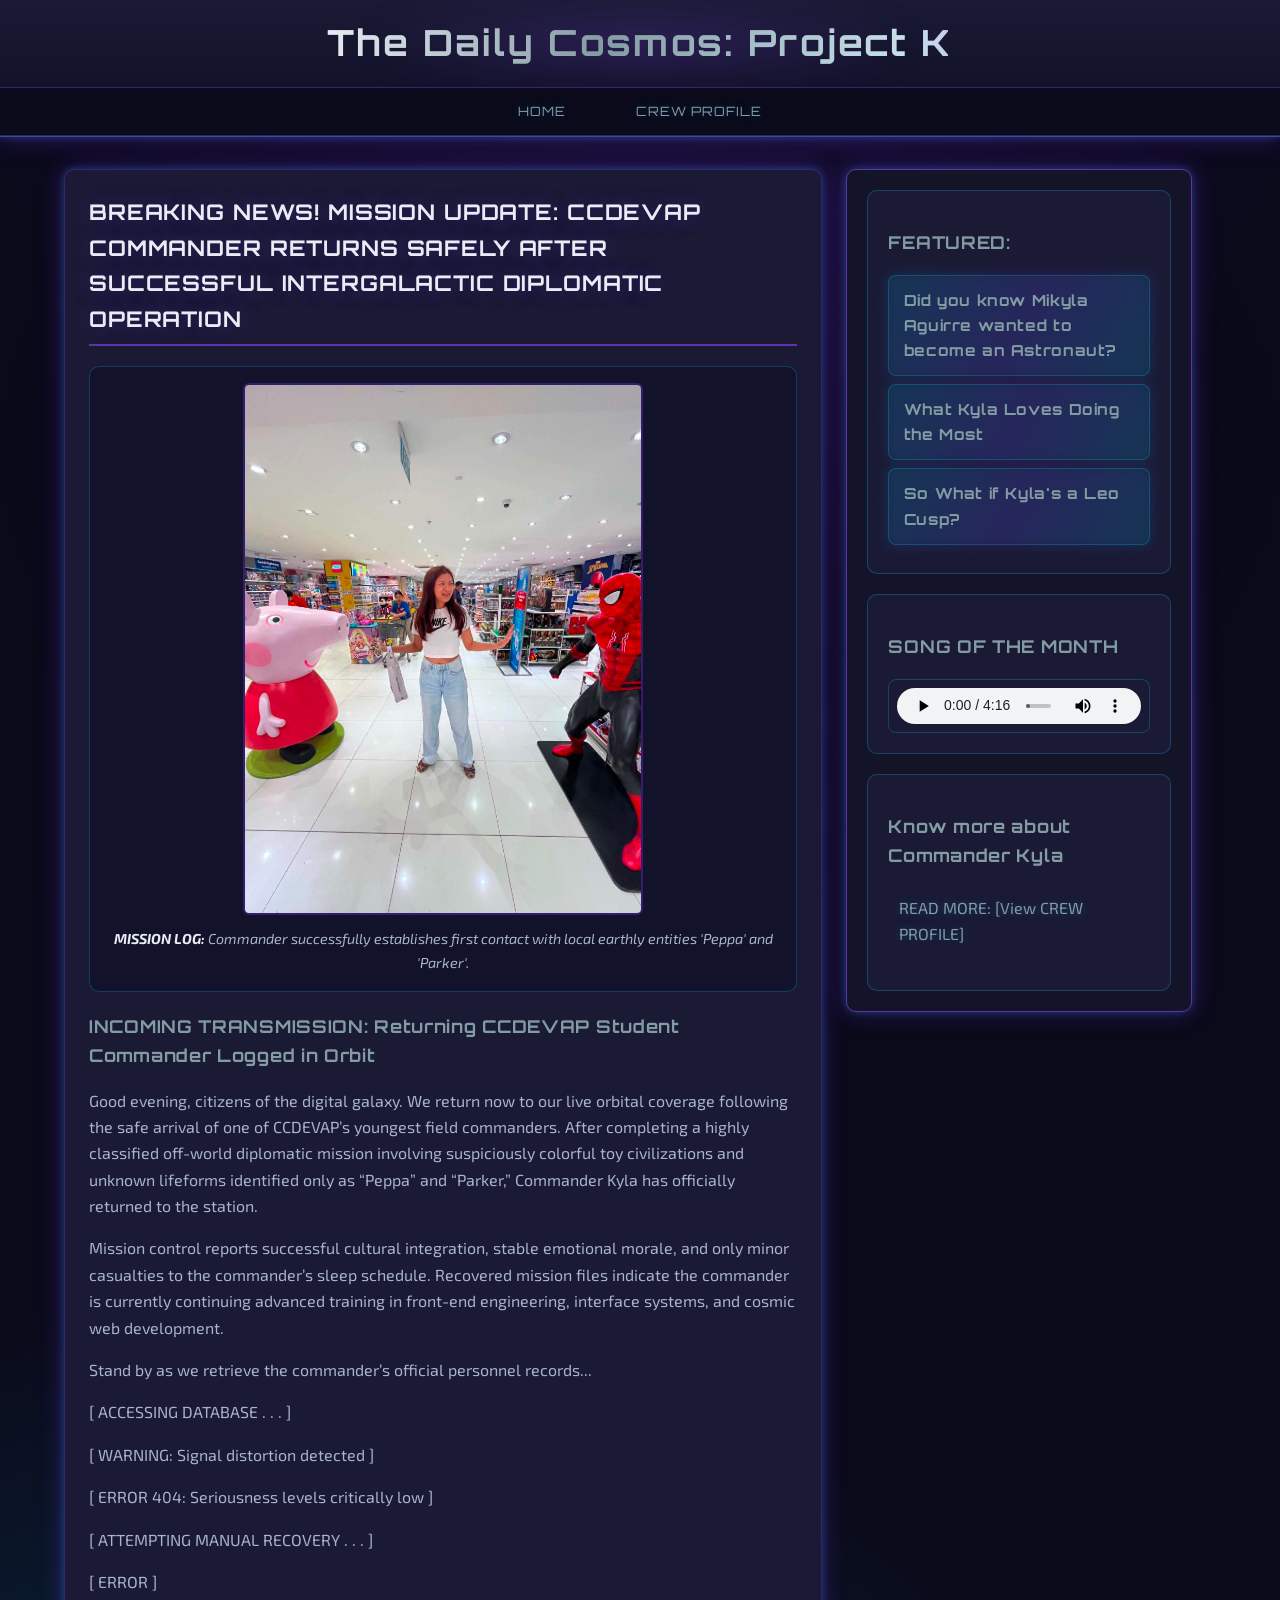
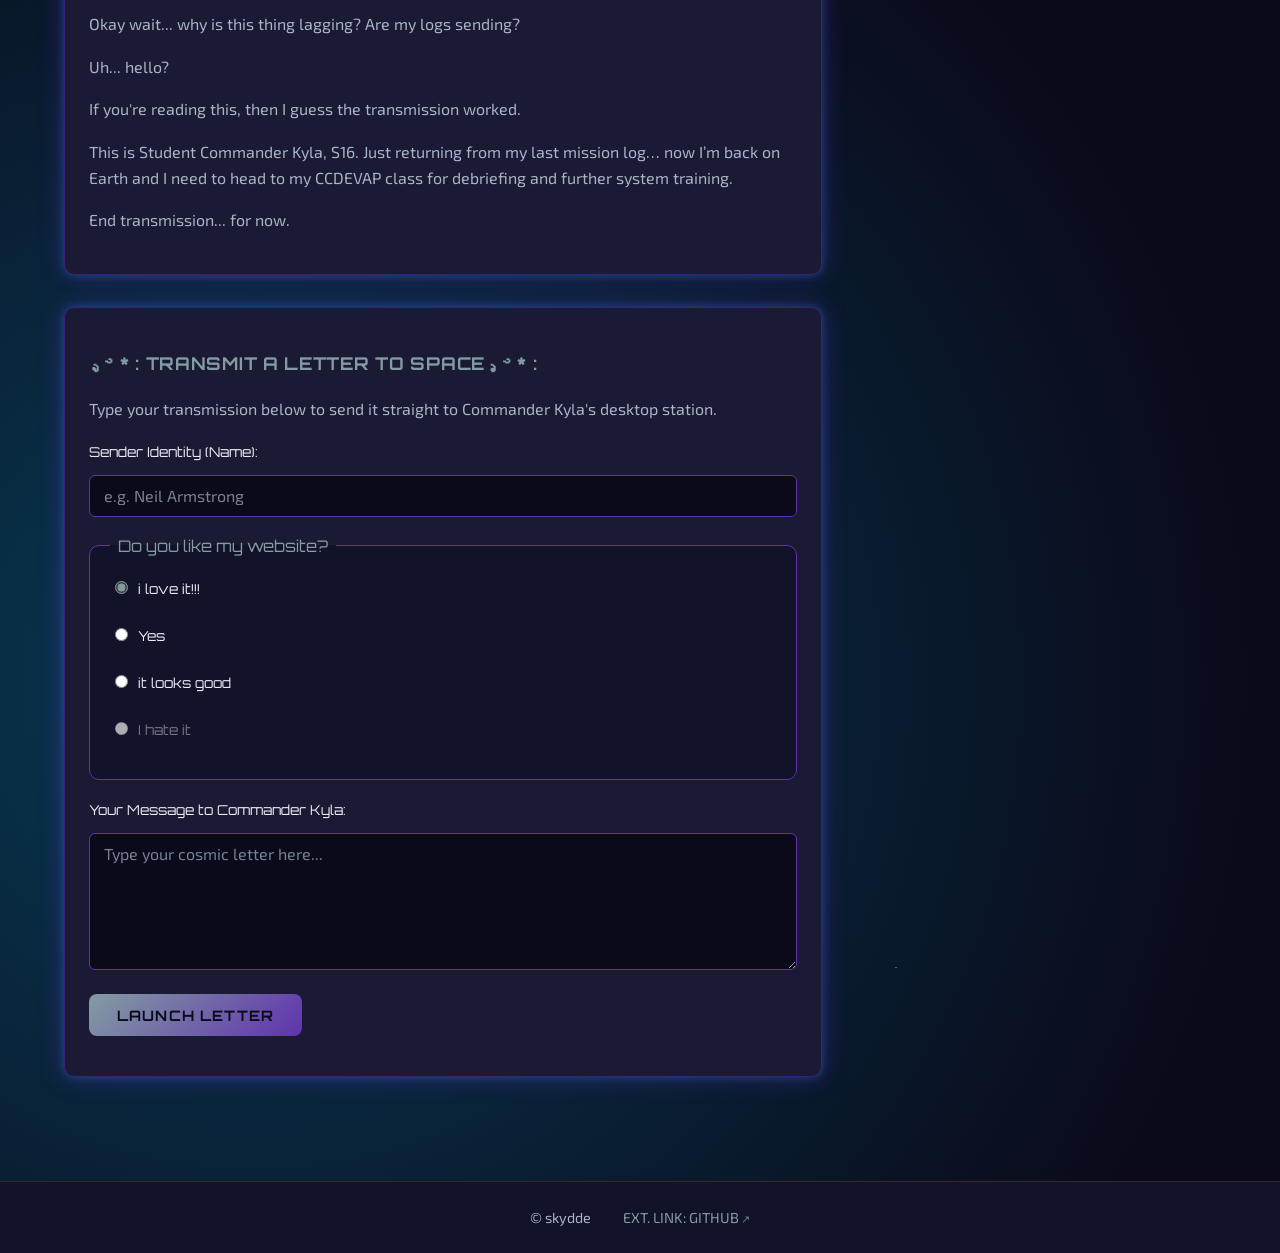
<file: index.html>
<!DOCTYPE html>
<html lang="en">
<head>
    <meta charset="UTF-8">
    <meta name="viewport" content="width=device-width, initial-scale=1.0">
    <title>Home | CCDEVAP</title>
    <link rel="stylesheet" href="style.css">
</head>
<body>

    <header id="top">
        <div class="title-bar">
            <h1>The Daily Cosmos: Project K</h1>
        </div>
        <nav class="nav-bar" aria-label="Main navigation">
            <ul>
                <li><a href="index.html">home</a></li>
                <li><a href="crewprofile.html">crew profile</a></li>
            </ul>
        </nav>
    </header>

    <div class="page-layout">
        <main class="main-column">
            <section id="breaking-news">
                <h2>BREAKING NEWS! MISSION UPDATE: CCDEVAP COMMANDER RETURNS SAFELY AFTER SUCCESSFUL INTERGALACTIC DIPLOMATIC OPERATION</h2>

                <figure>
                    <img src="pic1.jfif" alt="The Student Commander First Picture with Alien PEPPA and PARKER" width="400">
                    <figcaption><strong>MISSION LOG:</strong> Commander successfully establishes first contact with local earthly entities 'Peppa' and 'Parker'.</figcaption>
                </figure>

                <h3>INCOMING TRANSMISSION: Returning CCDEVAP Student Commander Logged in Orbit</h3>
                <p>Good evening, citizens of the digital galaxy. We return now to our live orbital coverage following the safe arrival of one of CCDEVAP’s youngest field commanders. After completing a highly classified off-world diplomatic mission involving suspiciously colorful toy civilizations and unknown lifeforms identified only as “Peppa” and “Parker,” Commander Kyla has officially returned to the station.</p>
                <p>Mission control reports successful cultural integration, stable emotional morale, and only minor casualties to the commander’s sleep schedule. Recovered mission files indicate the commander is currently continuing advanced training in front-end engineering, interface systems, and cosmic web development.</p>
                <p>Stand by as we retrieve the commander’s official personnel records...</p>

                <p>[ ACCESSING DATABASE . . . ]</p>
                <p>[ WARNING: Signal distortion detected ]</p>
                <p>[ ERROR 404: Seriousness levels critically low ]</p>
                <p>[ ATTEMPTING MANUAL RECOVERY . . . ]</p>
                <p>[ ERROR ]</p>

                <p>Okay wait... why is this thing lagging? Are my logs sending?</p>
                <p>Uh... hello?</p>
                <p>If you're reading this, then I guess the transmission worked.</p>
                <p>This is Student Commander Kyla, S16. Just returning from my last mission log… now I’m back on Earth and I need to head to my CCDEVAP class for debriefing and further system training.</p>
                <p>End transmission... for now.</p>
            </section>

            <section id="space-letter-form">
                <h3>.ೃ ࿔ * : TRANSMIT A LETTER TO SPACE .ೃ ࿔ * :</h3>
                <p>Type your transmission below to send it straight to Commander Kyla's desktop station.</p>

                <form action="mailto:mikyla_kirsten_aguirre@dlsu.edu.ph" method="post" enctype="text/plain">
                    <p>
                        <label for="sender-identity">Sender Identity (Name):</label>
                        <input type="text" id="sender-identity" name="Identity" required placeholder="e.g. Neil Armstrong">
                    </p>

                    <fieldset>
                        <legend>Do you like my website?</legend>
                        <p>
                            <input type="radio" id="review-love" name="WebsiteFeedback" value="LoveIt" checked>
                            <label for="review-love">i love it!!!</label>
                        </p>
                        <p>
                            <input type="radio" id="review-yes" name="WebsiteFeedback" value="Yes">
                            <label for="review-yes">Yes</label>
                        </p>
                        <p>
                            <input type="radio" id="review-good" name="WebsiteFeedback" value="LooksGood">
                            <label for="review-good">it looks good</label>
                        </p>
                        <p>
                            <input type="radio" id="review-hate" name="WebsiteFeedback" value="HateIt" disabled>
                            <label for="review-hate">I hate it</label>
                        </p>
                    </fieldset>

                    <p>
                        <label for="letter-body">Your Message to Commander Kyla:</label><br>
                        <textarea id="letter-body" name="Message" rows="6" cols="50" required placeholder="Type your cosmic letter here..."></textarea>
                    </p>

                    <p>
                        <input type="submit" value="Launch Letter">
                    </p>
                </form>
            </section>
        </main>

        <aside class="sidebar" aria-label="Featured updates and links">
            <section id="featured-content" class="sidebar-block">
                <h3>FEATURED:</h3>
                <a href="featured1.html" class="featured-story-link" aria-label="Read featured story: Astronaut dream">
                    <span class="featured-link-title">Did you know Mikyla Aguirre wanted to become an Astronaut?</span>
                </a>

                <a href="featured2.html" class="featured-story-link" aria-label="Read featured story: What Kyla loves">
                    <span class="featured-link-title">What Kyla Loves Doing the Most</span>
                </a>

                
                <a href="featured3.html" class="featured-story-link" aria-label="Read featured story: Third transmission">
                    <span class="featured-link-title">So What if Kyla's a Leo Cusp?</span>
                </a>
            </section>

            <section id="audio-showcase" class="sidebar-block">
                <h3>SONG OF THE MONTH</h3>
                <audio controls>
                    <source src="som.mp3" type="audio/mpeg">
                    Your browser does not support the audio element.
                </audio>
            </section>

            <section id="articles" class="sidebar-block">
                <article>
                    <h3>Know more about Commander Kyla</h3>
                    <p><a href="crewprofile.html" class="sidebar-text-link">READ MORE: [View CREW PROFILE]</a></p>
                </article>
            </section>
        </aside>
    </div>

    <footer>
        <p>&copy; skydde</p>
        <p><a href="https://github.com" target="_blank" rel="noopener noreferrer">EXT. LINK: GITHUB</a></p>
    </footer>

</body>
</html>
</file>
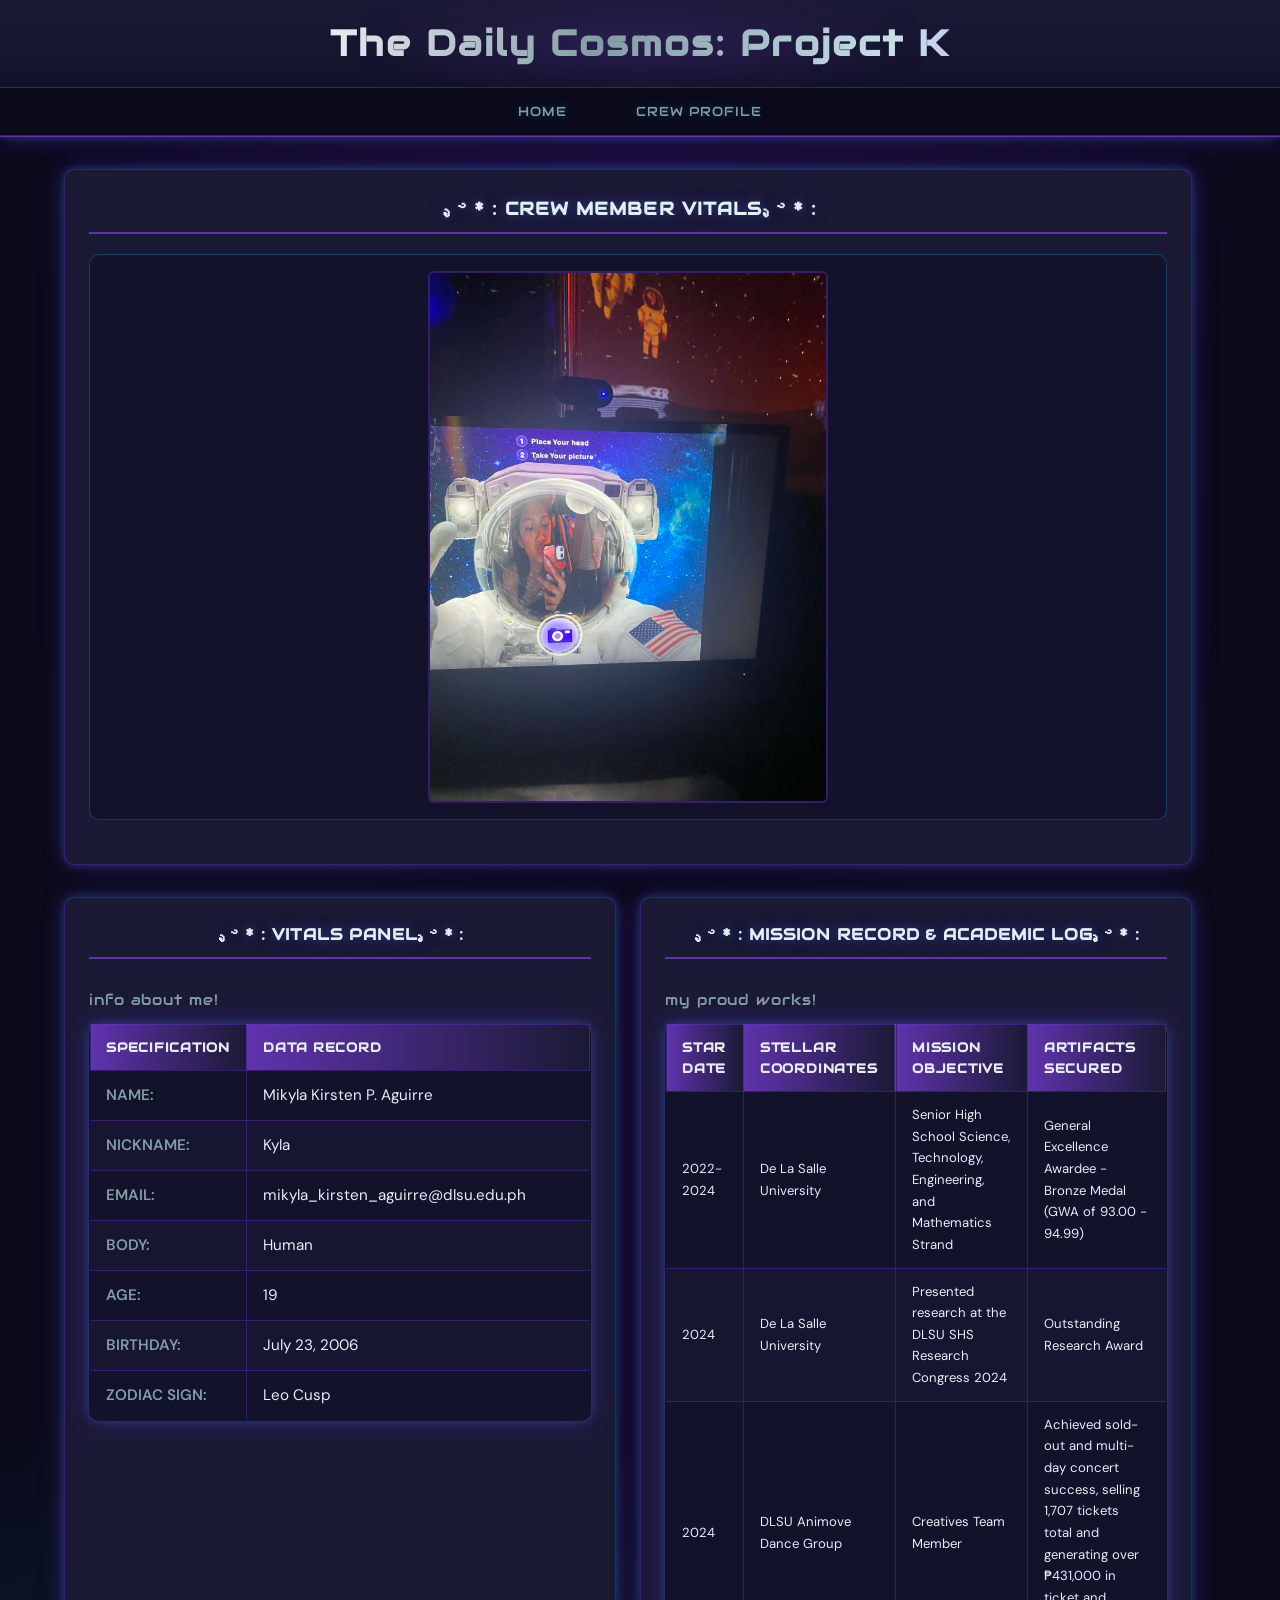
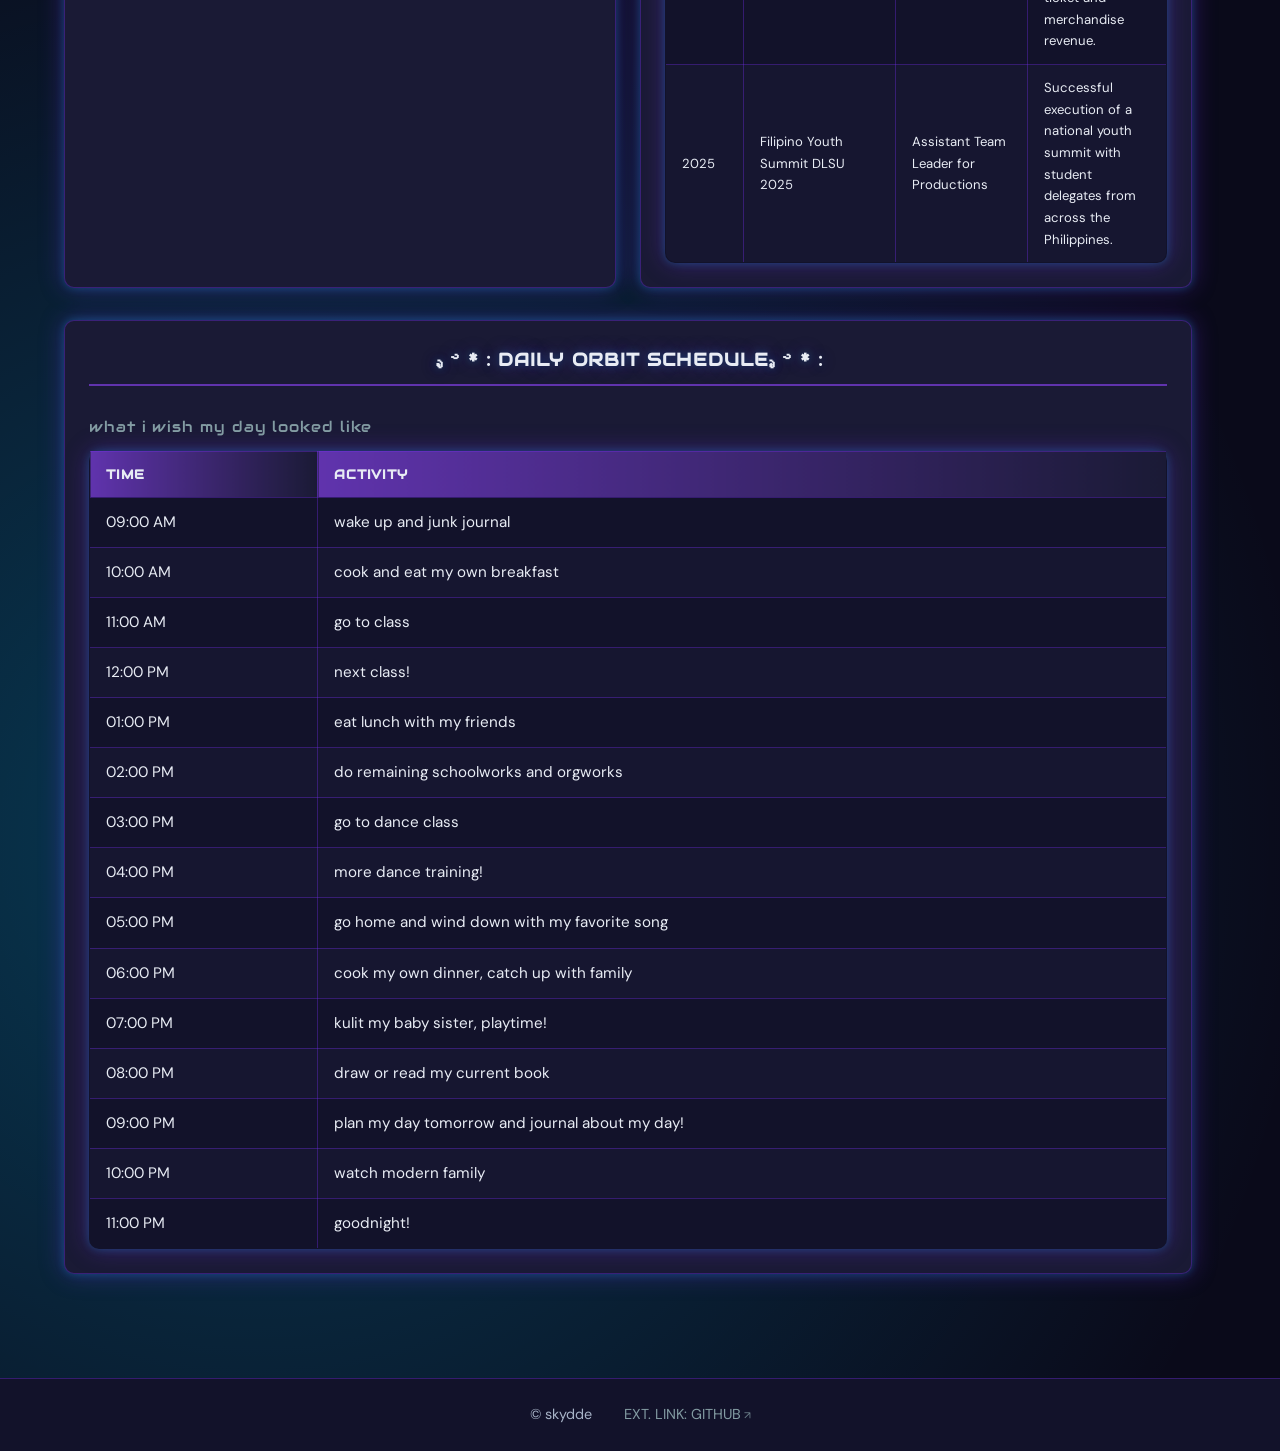
<file: crewprofile.html>
<!DOCTYPE html>
<html lang="en">
<head>
    <meta charset="UTF-8">
    <meta name="viewport" content="width=device-width, initial-scale=1.0">
    <title>Crew Profile | CCDEVAP</title>
    <link rel="stylesheet" href="style.css">
</head>
<body class="page-crew-profile">

    <header id="top">
        <div class="title-bar">
            <h1>The Daily Cosmos: Project K</h1>
        </div>
        <nav class="nav-bar" aria-label="Main navigation">
            <ul>
                <li><a href="index.html">home</a></li>
                <li><a href="crewprofile.html">crew profile</a></li>
            </ul>
        </nav>
    </header>

    <div class="page-layout page-layout--full">
        <main class="main-column">
            <section id="crew-vitals">
                <h2 class="crew-section-heading">.ೃ ࿔ * : CREW MEMBER VITALS.ೃ ࿔ * : </h2>

                <figure>
                    <img src="crewprofile.jfif" alt="My Crew Profile picture aka si ganda" width="400">
                </figure>
            </section>

            <div class="crew-tables-row">
                <section id="crew-vitals-table" class="crew-table-panel">
                    <h2 class="crew-panel-heading">.ೃ ࿔ * : VITALS PANEL.ೃ ࿔ * : </h2>
                    <table border="1">
                        <caption>info about me!</caption>
                        <thead>
                            <tr>
                                <th scope="col">Specification</th>
                                <th scope="col">Data Record</th>
                            </tr>
                        </thead>
                        <tbody>
                            <tr>
                                <th scope="row">NAME:</th>
                                <td>Mikyla Kirsten P. Aguirre</td>
                            </tr>
                            <tr>
                                <th scope="row">NICKNAME:</th>
                                <td>Kyla</td>
                            </tr>
                            <tr>
                                <th scope="row">EMAIL:</th>
                                <td>mikyla_kirsten_aguirre@dlsu.edu.ph</td>
                            </tr>
                            <tr>
                                <th scope="row">BODY:</th>
                                <td>Human</td>
                            </tr>
                            <tr>
                                <th scope="row">AGE:</th>
                                <td>19</td>
                            </tr>
                            <tr>
                                <th scope="row">BIRTHDAY:</th>
                                <td>July 23, 2006</td>
                            </tr>
                            <tr>
                                <th scope="row">ZODIAC SIGN:</th>
                                <td>Leo Cusp</td>
                            </tr>
                        </tbody>
                    </table>
                </section>

                <section id="mission-record" class="crew-table-panel">
                    <h2 class="crew-panel-heading">.ೃ ࿔ * : MISSION RECORD &amp; ACADEMIC LOG.ೃ ࿔ * : </h2>
                    <table border="1">
                        <caption>my proud works!</caption>
                        <thead>
                            <tr>
                                <th scope="col">STAR DATE</th>
                                <th scope="col">STELLAR COORDINATES</th>
                                <th scope="col">MISSION OBJECTIVE</th>
                                <th scope="col">ARTIFACTS SECURED</th>
                            </tr>
                        </thead>
                        <tbody>
                            <tr>
                                <td>2022-2024</td>
                                <td>De La Salle University</td>
                                <td>Senior High School Science, Technology, Engineering, and Mathematics Strand</td>
                                <td>General Excellence Awardee - Bronze Medal (GWA of 93.00 - 94.99)</td>
                            </tr>
                            <tr>
                                <td>2024</td>
                                <td>De La Salle University</td>
                                <td>Presented research at the DLSU SHS Research Congress 2024</td>
                                <td>Outstanding Research Award</td>
                            </tr>
                            <tr>
                                <td>2024</td>
                                <td>DLSU Animove Dance Group</td>
                                <td>Creatives Team Member</td>
                                <td>Achieved sold-out and multi-day concert success, selling 1,707 tickets total and generating over ₱431,000 in ticket and merchandise revenue.</td>
                            </tr>
                            <tr>
                                <td>2025</td>
                                <td>Filipino Youth Summit DLSU 2025</td>
                                <td>Assistant Team Leader for Productions  </td>
                                <td>Successful execution of a national youth summit with student delegates from across the Philippines.</td>
                            </tr>
                        </tbody>
                    </table>
                </section>
            </div>

            <section id="orbit-schedule" class="crew-schedule-full">
                <h2 class="crew-section-heading">.ೃ ࿔ * : DAILY ORBIT SCHEDULE.ೃ ࿔ * : </h2>
                <table border="1">
                    <caption>what i wish my day looked like</caption>
                    <thead>
                        <tr>
                            <th scope="col">TIME</th>
                            <th scope="col">ACTIVITY</th>
                        </tr>
                    </thead>
                    <tbody>
                        <tr>
                            <td>09:00 AM</td>
                            <td>wake up and junk journal</td>
                        </tr>
                        <tr>
                            <td>10:00 AM</td>
                            <td>cook and eat my own breakfast</td>
                        </tr>
                        <tr>
                            <td>11:00 AM</td>
                            <td>go to class</td>
                        </tr>
                        <tr>
                            <td>12:00 PM</td>
                            <td>next class!</td>
                        </tr>
                        <tr>
                            <td>01:00 PM</td>
                            <td>eat lunch with my friends</td>
                        </tr>
                        <tr>
                            <td>02:00 PM</td>
                            <td>do remaining schoolworks and orgworks</td>
                        </tr>
                        <tr>
                            <td>03:00 PM</td>
                            <td>go to dance class</td>
                        </tr>
                        <tr>
                            <td>04:00 PM</td>
                            <td>more dance training!</td>
                        </tr>
                        <tr>
                            <td>05:00 PM</td>
                            <td>go home and wind down with my favorite song</td>
                        </tr>
                        <tr>
                            <td>06:00 PM</td>
                            <td>cook my own dinner, catch up with family</td>
                        </tr>
                        <tr>
                            <td>07:00 PM</td>
                            <td>kulit my baby sister, playtime!</td>
                        </tr>
                        <tr>
                            <td>08:00 PM</td>
                            <td>draw or read my current book</td>
                        </tr>
                        <tr>
                            <td>09:00 PM</td>
                            <td>plan my day tomorrow and journal about my day!</td>
                        </tr>
                        <tr>
                            <td>10:00 PM</td>
                            <td>watch modern family</td>
                        </tr>
                        <tr>
                            <td>11:00 PM</td>
                            <td>goodnight!</td>
                        </tr>
                    </tbody>
                </table>
            </section>
        </main>
    </div>

    <footer>
        <p>&copy; skydde</p>
        <p><a href="https://github.com" target="_blank" rel="noopener noreferrer">EXT. LINK: GITHUB</a></p>
    </footer>

</body>
</html>
</file>
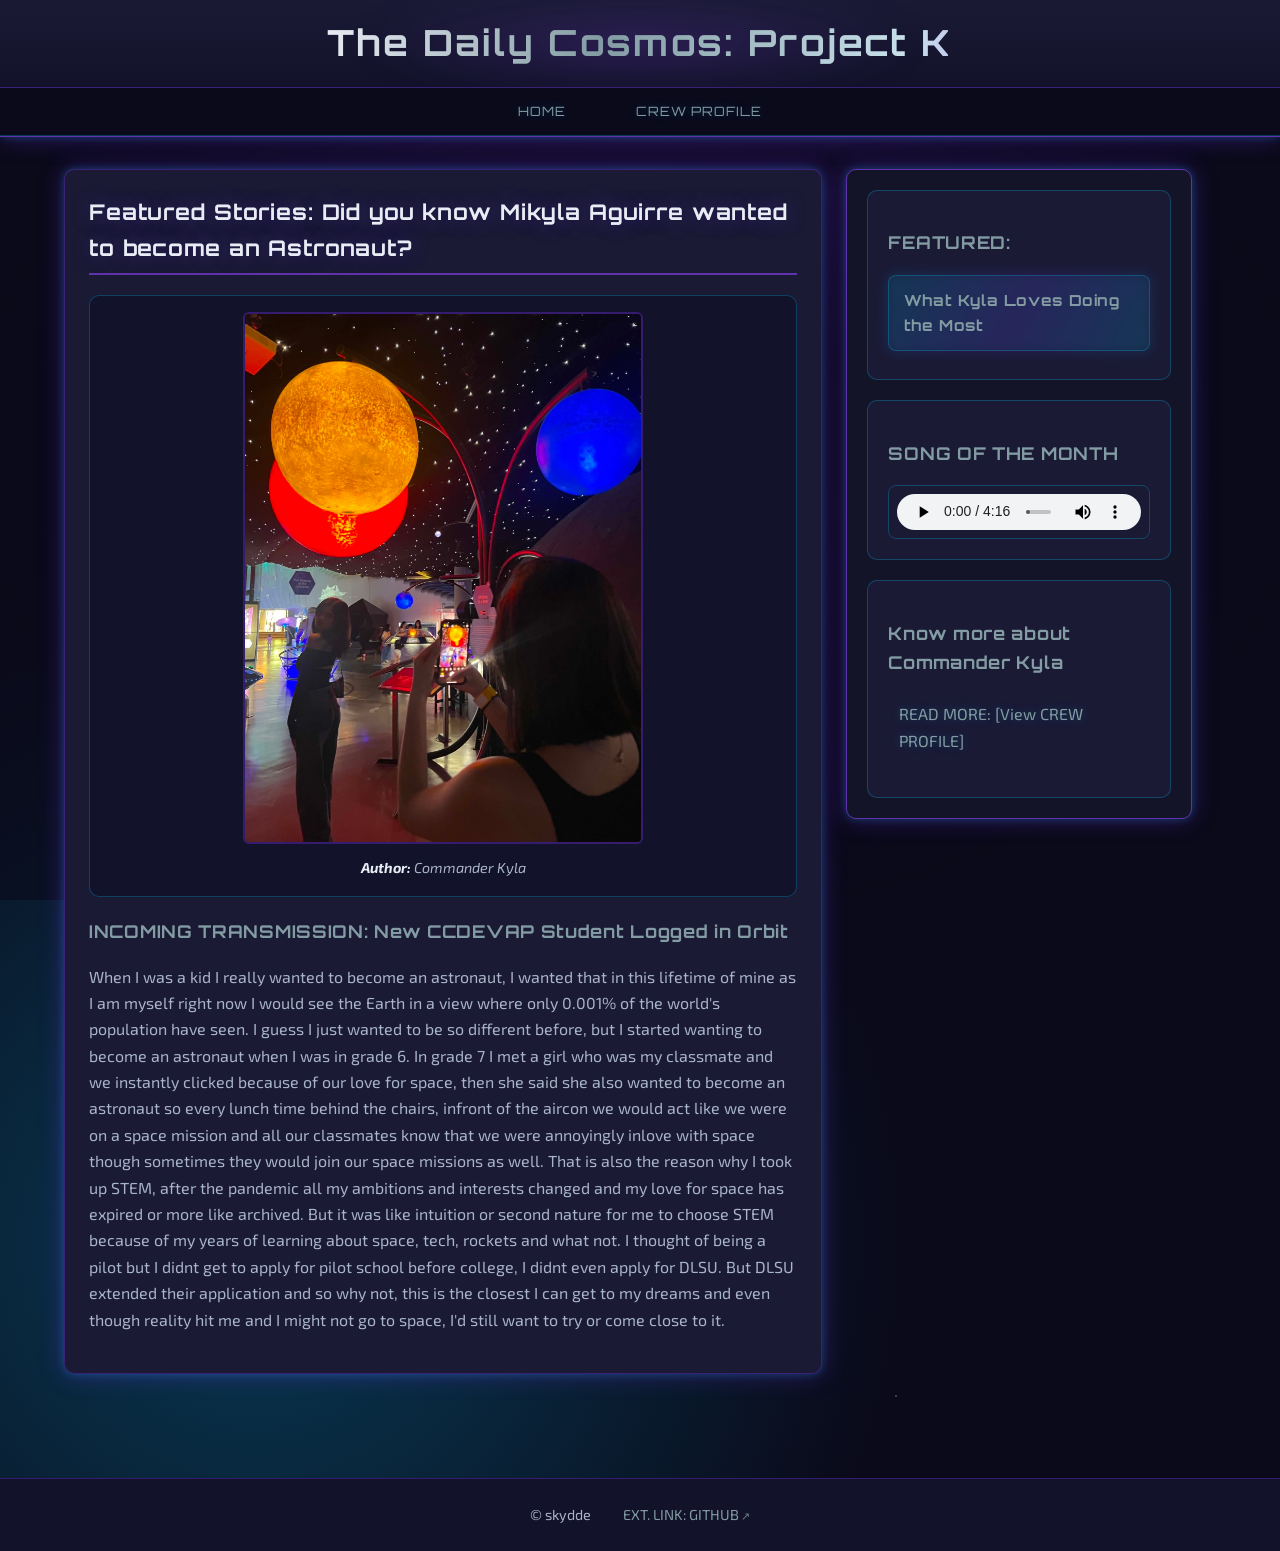
<file: featured1.html>
<!DOCTYPE html>
<html lang="en">
<head>
    <meta charset="UTF-8">
    <meta name="viewport" content="width=device-width, initial-scale=1.0">
    <title>Featured: Astronaut Dream | CCDEVAP</title>
    <link rel="stylesheet" href="style.css">
</head>
<body>

    <header id="top">
        <div class="title-bar">
            <h1>The Daily Cosmos: Project K</h1>
        </div>
        <nav class="nav-bar" aria-label="Main navigation">
            <ul>
                <li><a href="index.html">home</a></li>
                <li><a href="crewprofile.html">crew profile</a></li>
            </ul>
        </nav>
    </header>

    <div class="page-layout">
        <main class="main-column">
            <section id="breaking-news">
                <h2>Featured Stories: Did you know Mikyla Aguirre wanted to become an Astronaut?</h2>

                <figure>
                    <img src="pic2.jfif" alt="My Crew Profile picture aka si ganda" width="400">
                    <figcaption><strong>Author:</strong> Commander Kyla</figcaption>
                </figure>

                <h3>INCOMING TRANSMISSION: New CCDEVAP Student Logged in Orbit</h3>
                <p>When I was a kid I really wanted to become an astronaut, I wanted that in this lifetime of mine as I am myself right now I would see the Earth in a view where only 0.001% of the world's population have seen.
                I guess I just wanted to be so different before, but I started wanting to become an astronaut when I was in grade 6. In grade 7 I met a girl who was my classmate and we instantly clicked because of our love for space, then she said she also wanted to become an astronaut
                so every lunch time behind the chairs, infront of the aircon we would act like we were on a space mission and all our classmates know that we were annoyingly inlove with space
                though sometimes they would join our space missions as well. That is also the reason why I took up STEM, after the pandemic all my ambitions and interests changed and my love for space has expired or more like archived.
                But it was like intuition or second nature for me to choose STEM because of my years of learning about space, tech, rockets and what not. I thought of being a pilot but I didnt get to apply for pilot school before college,
                I didnt even apply for DLSU. But DLSU extended their application and so why not, this is the closest I can get to my dreams and even though reality hit me
                and I might not go to space, I'd still want to try or come close to it.
                </p>
            </section>
        </main>

        <aside class="sidebar" aria-label="Featured updates and links">
            <section id="featured-content" class="sidebar-block">
                <h3>FEATURED:</h3>
                <a href="featured2.html" class="featured-story-link" aria-label="Read featured story: What Kyla loves">
                    <span class="featured-link-title">What Kyla Loves Doing the Most</span>
                </a>
            </section>

            <section id="audio-showcase" class="sidebar-block">
                <h3>SONG OF THE MONTH</h3>
                <audio controls>
                    <source src="som.mp3" type="audio/mpeg">
                    Your browser does not support the audio element.
                </audio>
            </section>

            <section id="articles" class="sidebar-block">
                <article>
                    <h3>Know more about Commander Kyla</h3>
                    <p><a href="crewprofile.html" class="sidebar-text-link">READ MORE: [View CREW PROFILE]</a></p>
                </article>
            </section>
        </aside>
    </div>

    <footer>
        <p>&copy; skydde</p>
        <p><a href="https://github.com" target="_blank" rel="noopener noreferrer">EXT. LINK: GITHUB</a></p>
    </footer>

</body>
</html>
</file>
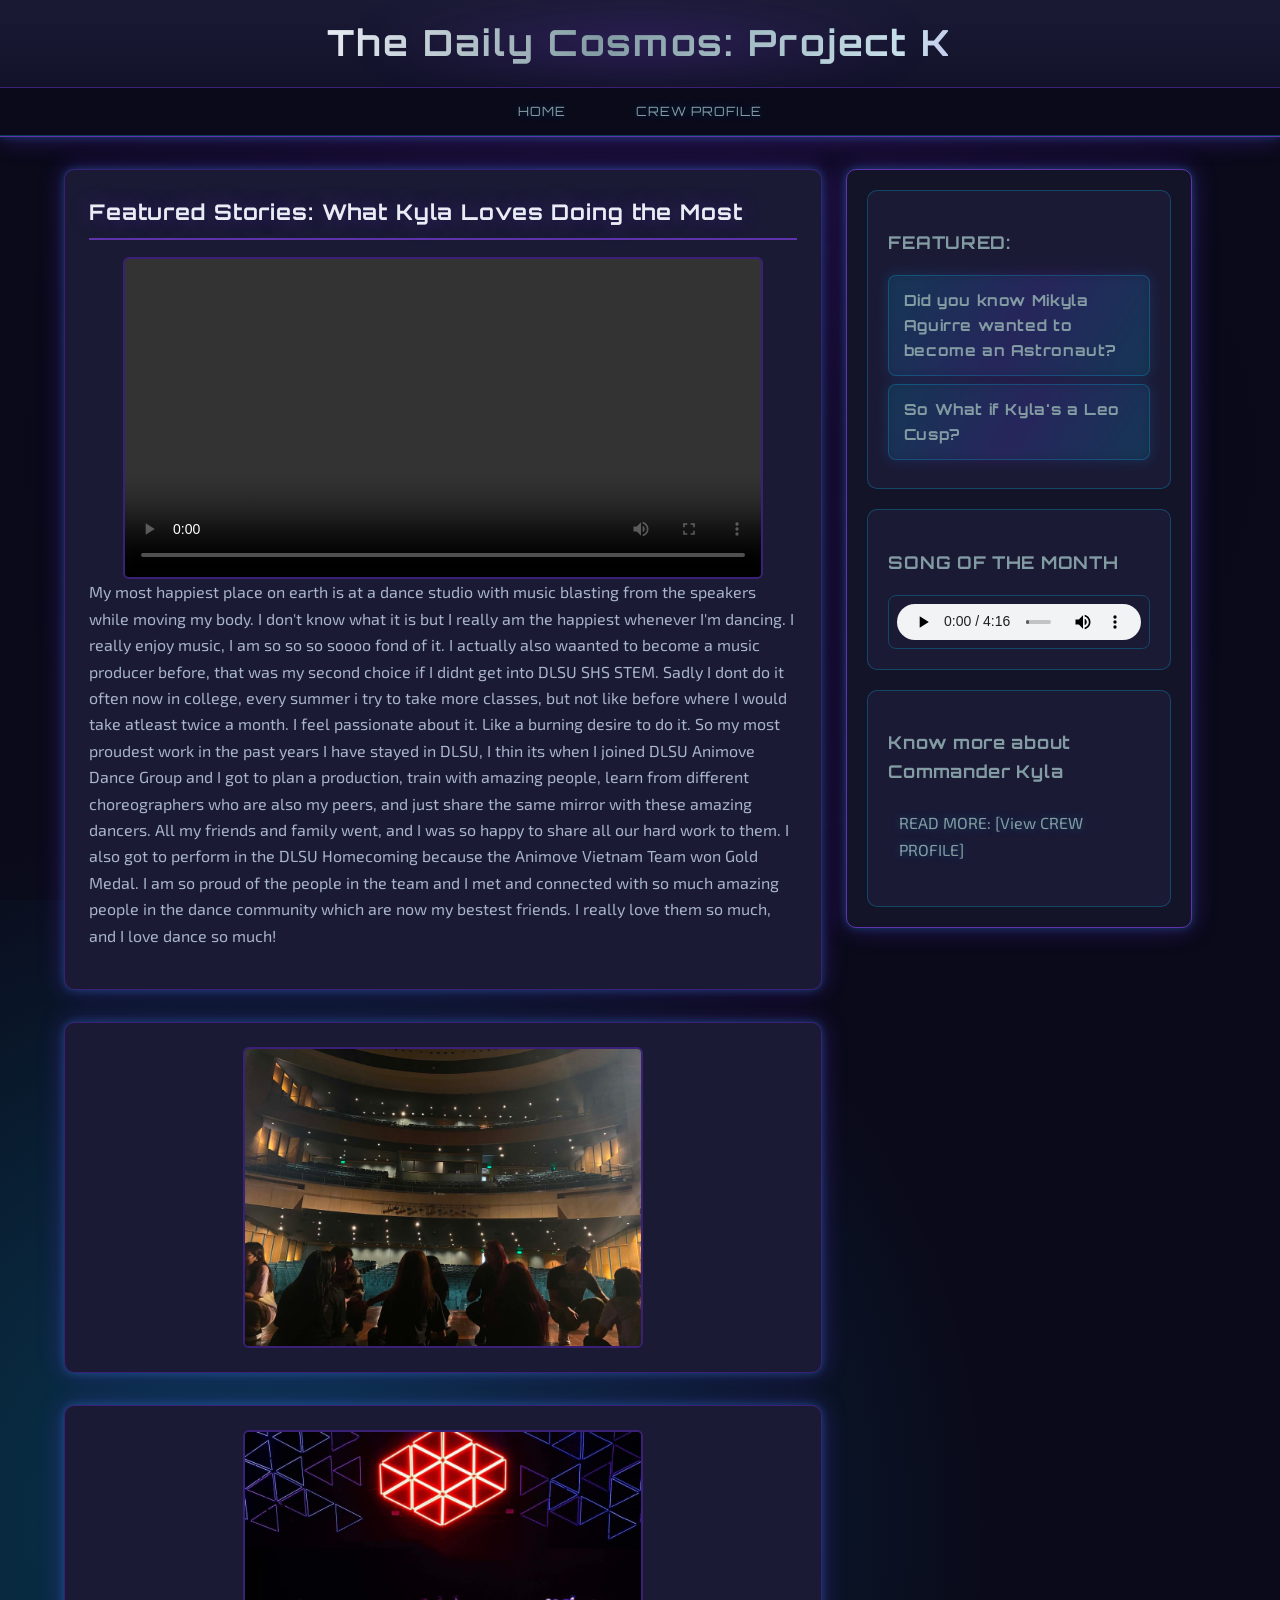
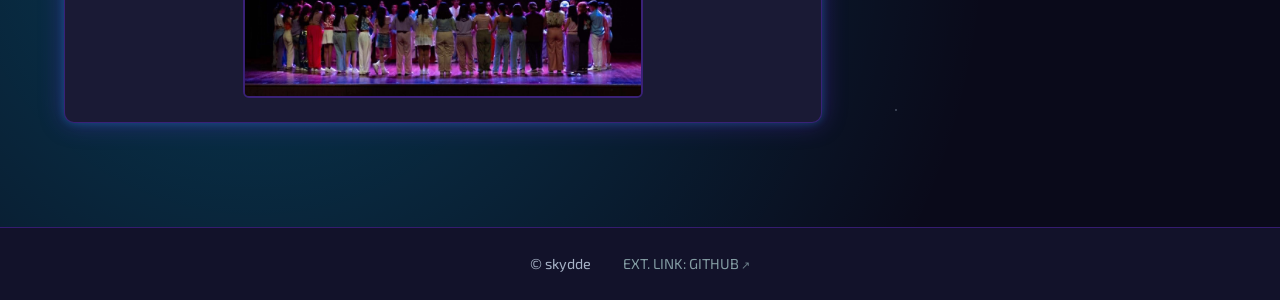
<file: featured2.html>
<!DOCTYPE html>
<html lang="en">
<head>
    <meta charset="UTF-8">
    <meta name="viewport" content="width=device-width, initial-scale=1.0">
    <title>Featured: Dance | CCDEVAP</title>
    <link rel="stylesheet" href="style.css">
</head>
<body>

    <header id="top">
        <div class="title-bar">
            <h1>The Daily Cosmos: Project K</h1>
        </div>
        <nav class="nav-bar" aria-label="Main navigation">
            <ul>
                <li><a href="index.html">home</a></li>
                <li><a href="crewprofile.html">crew profile</a></li>
            </ul>
        </nav>
    </header>

    <div class="page-layout">
        <main class="main-column">
            <section id="breaking-news">
                <h2>Featured Stories: What Kyla Loves Doing the Most</h2>

                <video width="640" height="360" controls>
                    <source src="vid1.mp4" type="video/mp4">
                    Your browser does not support the video element.
                </video>

                <p>My most happiest place on earth is at a dance studio with music blasting from the speakers while moving my body. I don't know what it is but I really am the happiest whenever
                    I'm dancing. I really enjoy music, I am so so so soooo fond of it. I actually also waanted to become a music producer before, that was my second choice if I didnt get into DLSU SHS STEM.
                    Sadly I dont do it often now in college, every summer i try to take more classes, but not like before where I would take atleast twice a month. I feel passionate about it. Like a burning desire to do it.
                    So my most proudest work in the past years I have stayed in DLSU, I thin its when I joined DLSU Animove Dance Group and I got to plan a production, train with amazing people, learn from different choreographers who are also my peers, and just share the same mirror with these amazing dancers.
                    All my friends and family went, and I was so happy to share all our hard work to them. I also got to perform in the DLSU Homecoming because the Animove Vietnam Team won Gold Medal.
                    I am so proud of the people in the team and I met and connected with so much amazing people in the dance community which are now my bestest friends. I really love them so much, and I love dance so much!
                </p>
            </section>

            <figure>
                <img src="pic3.jfif" alt="Animove pics" width="400">
            </figure>

            <figure>
                <img src="pic4.jfif" alt="Animove pics" width="400">
            </figure>
        </main>

        <aside class="sidebar" aria-label="Featured updates and links">
            <section id="featured-content" class="sidebar-block">
                <h3>FEATURED:</h3>
                <a href="featured1.html" class="featured-story-link" aria-label="Read featured story: Astronaut dream">
                    <span class="featured-link-title">Did you know Mikyla Aguirre wanted to become an Astronaut?</span>
                </a>

                <a href="featured3.html" class="featured-story-link" aria-label="Read featured story: Third transmission">
                    <span class="featured-link-title">So What if Kyla's a Leo Cusp?</span>
                </a>
            </section>

            <section id="audio-showcase" class="sidebar-block">
                <h3>SONG OF THE MONTH</h3>
                <audio controls>
                    <source src="som.mp3" type="audio/mpeg">
                    Your browser does not support the audio element.
                </audio>
            </section>

            <section id="articles" class="sidebar-block">
                <article>
                    <h3>Know more about Commander Kyla</h3>
                    <p><a href="crewprofile.html" class="sidebar-text-link">READ MORE: [View CREW PROFILE]</a></p>
                </article>
            </section>
        </aside>
    </div>

    <footer>
        <p>&copy; skydde</p>
        <p><a href="https://github.com" target="_blank" rel="noopener noreferrer">EXT. LINK: GITHUB</a></p>
    </footer>

</body>
</html>
</file>
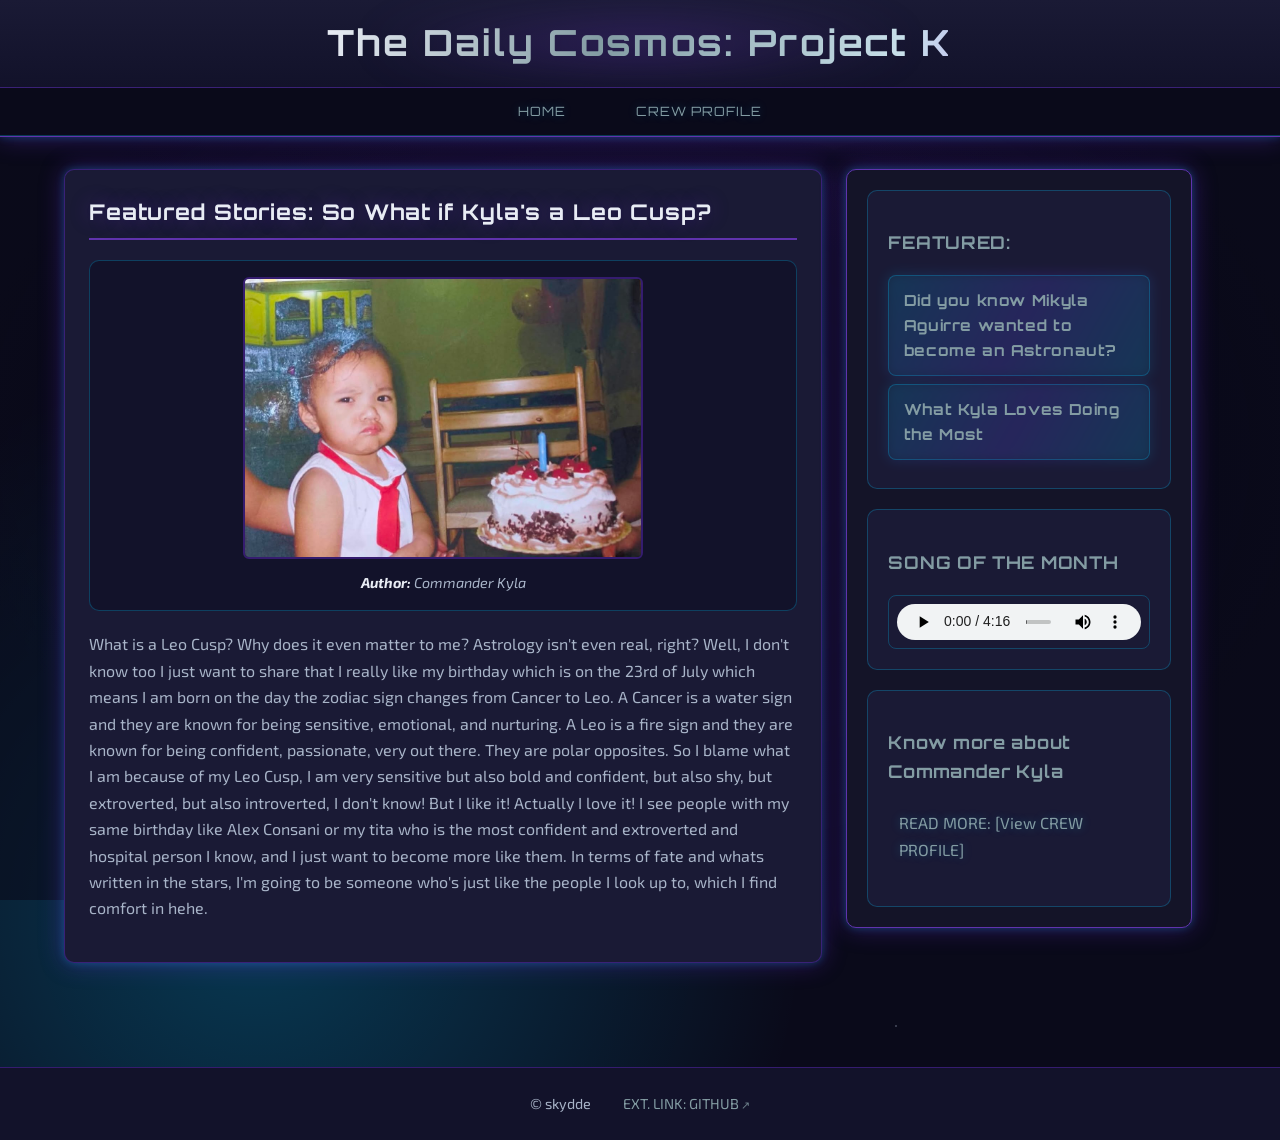
<file: featured3.html>
<!DOCTYPE html>
<html lang="en">
<head>
    <meta charset="UTF-8">
    <meta name="viewport" content="width=device-width, initial-scale=1.0">
    <title>Featured 3 | CCDEVAP</title>
    <link rel="stylesheet" href="style.css">
</head>
<body>

    <header id="top">
        <div class="title-bar">
            <h1>The Daily Cosmos: Project K</h1>
        </div>
        <nav class="nav-bar" aria-label="Main navigation">
            <ul>
                <li><a href="index.html">home</a></li>
                <li><a href="crewprofile.html">crew profile</a></li>
            </ul>
        </nav>
    </header>

    <div class="page-layout">
        <main class="main-column">
            <section id="breaking-news">
                <h2>Featured Stories: So What if Kyla's a Leo Cusp?</h2>

                <figure>
                    <img src="pic5.jfif" alt="My Crew Profile picture aka si ganda" width="400">
                    <figcaption><strong>Author:</strong> Commander Kyla</figcaption>
                </figure>

                <p>What is a Leo Cusp? Why does it even matter to me? Astrology isn't even real, right? Well, I don't know too I just want to share that I really like my birthday
                    which is on the 23rd of July which means I am born on the day the zodiac sign changes from Cancer to Leo. A Cancer is a water sign and they are known for being
                    sensitive, emotional, and nurturing. A Leo is a fire sign and they are known for being confident, passionate, very out there. They are polar opposites.
                    So I blame what I am because of my Leo Cusp, I am very sensitive but also bold and confident, but also shy, but extroverted, but also introverted, I don't know!
                    But I like it! Actually I love it! I see people with my same birthday like Alex Consani or my tita who is the most confident and extroverted and hospital person I know, and I just want to become more like them.
                    In terms of fate and whats written in the stars, I'm going to be someone who's just like the people I look up to, which I find comfort in hehe.
                </p>
            </section>
        </main>

        <aside class="sidebar" aria-label="Featured updates and links">
            <section id="featured-content" class="sidebar-block">
                <h3>FEATURED:</h3>
                <a href="featured1.html" class="featured-story-link" aria-label="Read featured story: Astronaut dream">
                    <span class="featured-link-title">Did you know Mikyla Aguirre wanted to become an Astronaut?</span>
                </a>
                <a href="featured2.html" class="featured-story-link" aria-label="Read featured story: What Kyla loves">
                    <span class="featured-link-title">What Kyla Loves Doing the Most</span>
                </a>
            </section>

            <section id="audio-showcase" class="sidebar-block">
                <h3>SONG OF THE MONTH</h3>
                <audio controls>
                    <source src="som.mp3" type="audio/mpeg">
                    Your browser does not support the audio element.
                </audio>
            </section>

            <section id="articles" class="sidebar-block">
                <article>
                    <h3>Know more about Commander Kyla</h3>
                    <p><a href="crewprofile.html" class="sidebar-text-link">READ MORE: [View CREW PROFILE]</a></p>
                </article>
            </section>
        </aside>
    </div>

    <footer>
        <p>&copy; skydde</p>
        <p><a href="https://github.com" target="_blank" rel="noopener noreferrer">EXT. LINK: GITHUB</a></p>
    </footer>

</body>
</html>
</file>
<file: style.css>
@import url("https://fonts.googleapis.com/css2?family=Audiowide&family=DM+Sans:ital,opsz,wght@0,9..40,400;0,9..40,500;0,9..40,600;1,9..40,400&family=Exo+2:ital,wght@0,400;0,600;1,400&family=Orbitron:wght@500;700&display=swap");

:root {
    --space-void: #0a0a1a;
    --space-deep: #12122a;
    --space-panel: #1a1a35;
    --sidebar-bg: #141428;
    --nebula-purple: #6033ad;
    --nebula-purple-soft: rgba(118, 48, 239, 0.35);
    --electric-blue: #839ca3;
    --electric-blue-soft: rgba(0, 200, 255, 0.25);
    --star-white: #e8ecf4;
    --star-silver: #a8b4c8;
    --accent-glow: 0 0 12px var(--electric-blue), 0 0 28px var(--nebula-purple-soft);
    --panel-glow: 0 0 8px var(--electric-blue-soft), 0 0 24px var(--nebula-purple-soft);
    --font-heading: "Orbitron", sans-serif;
    --font-body: "Exo 2", sans-serif;
    --radius-panel: 10px;
    --transition-smooth: 0.3s ease;
    --layout-max: 1200px;
    --sidebar-width: 30%;
    --title-bar-height: 5rem;
    --nav-bar-height: 2.75rem;
}

*,
*::before,
*::after {
    box-sizing: border-box;
}

html {
    scroll-behavior: smooth;
}

body {
    margin: 0;
    padding: 0;
    min-height: 100vh;
    font-family: var(--font-body);
    font-size: 1rem;
    line-height: 1.65;
    color: var(--star-white);
    background-color: var(--space-void);
    background-image:
        radial-gradient(ellipse 120% 80% at 50% -20%, var(--nebula-purple-soft), transparent 55%),
        radial-gradient(circle at 20% 80%, var(--electric-blue-soft), transparent 40%),
        radial-gradient(1px 1px at 10% 20%, var(--star-white), transparent),
        radial-gradient(1px 1px at 85% 15%, var(--star-silver), transparent),
        radial-gradient(1px 1px at 45% 60%, var(--star-white), transparent),
        radial-gradient(1px 1px at 70% 90%, var(--star-silver), transparent),
        radial-gradient(1px 1px at 30% 45%, var(--star-white), transparent);
}

body::before {
    content: "";
    position: fixed;
    inset: 0;
    pointer-events: none;
    z-index: -1;
    background: radial-gradient(ellipse at center, transparent 0%, var(--space-void) 75%);
    opacity: 0.6;
}

h1,
h2,
h3 {
    font-family: var(--font-heading);
    font-weight: 700;
    color: var(--star-white);
    letter-spacing: 0.04em;
}

h1::first-line {
    color: var(--electric-blue);
}

h2 {
    font-size: 1.35rem;
    margin-top: 0;
    padding-bottom: 0.5rem;
    border-bottom: 2px solid var(--nebula-purple);
    text-shadow: 0 0 20px var(--nebula-purple-soft);
}

h3 {
    font-size: 1.1rem;
    color: var(--electric-blue);
}

p {
    margin: 0 0 1rem;
    color: var(--star-silver);
}

strong {
    color: var(--star-white);
}

a {
    color: var(--electric-blue);
    text-decoration: none;
    transition:
        color var(--transition-smooth),
        text-shadow var(--transition-smooth),
        box-shadow var(--transition-smooth),
        background var(--transition-smooth),
        transform var(--transition-smooth),
        border-color var(--transition-smooth);
}

a:hover,
a:focus {
    color: var(--nebula-purple);
    outline: none;
}

a:focus-visible {
    outline: 2px solid var(--electric-blue);
    outline-offset: 3px;
}

header#top .nav-bar a {
    display: inline-block;
    padding: 0.35rem 1.1rem;
    border: 1px solid transparent;
    border-radius: 6px;
    font-family: var(--font-heading);
    font-size: 0.8rem;
    text-transform: uppercase;
    letter-spacing: 0.08em;
    text-shadow: 0 0 10px var(--electric-blue-soft);
}

header#top .nav-bar a:hover,
header#top .nav-bar a:focus {
    color: var(--electric-blue);
    border-color: var(--electric-blue);
    box-shadow: var(--accent-glow);
    background: var(--electric-blue-soft);
}

.sidebar-text-link {
    display: inline-block;
    padding: 0.35rem 0.6rem;
    border: 1px solid transparent;
    border-radius: 6px;
    text-shadow: 0 0 10px var(--electric-blue-soft);
}

.sidebar-text-link:hover,
.sidebar-text-link:focus {
    color: var(--star-white);
    border-color: var(--electric-blue);
    background: rgba(0, 200, 255, 0.12);
    box-shadow: 0 0 12px var(--electric-blue), 0 0 24px var(--nebula-purple-soft);
}

/* CHANGED: layered idle pulse + stronger hover for featured story cards */
.featured-story-link {
    position: relative;
    display: block;
    margin: 0.5rem 0;
    padding: 0.75rem 0.9rem;
    border: 1px solid var(--electric-blue-soft);
    border-radius: 8px;
    background: rgba(0, 200, 255, 0.06);
    isolation: isolate;
    animation: featured-story-pulse 3.2s ease-in-out infinite;
}

.featured-story-link::before {
    content: "";
    position: absolute;
    inset: -3px;
    z-index: -1;
    border-radius: 10px;
    background: linear-gradient(
        120deg,
        var(--electric-blue-soft),
        var(--nebula-purple-soft),
        var(--electric-blue-soft)
    );
    opacity: 0.45;
    filter: blur(6px);
    animation: featured-aura-pulse 3.2s ease-in-out infinite;
}

.featured-story-link:hover,
.featured-story-link:focus {
    color: var(--star-white);
    border-color: var(--electric-blue);
    background: rgba(0, 200, 255, 0.18);
    transform: translateX(5px) scale(1.02);
    animation: none;
    box-shadow:
        0 0 20px var(--electric-blue),
        0 0 36px var(--nebula-purple-soft),
        inset 0 0 14px rgba(0, 200, 255, 0.12);
    text-shadow: 0 0 12px var(--star-white), 0 0 22px var(--electric-blue);
}

.featured-story-link:hover::before,
.featured-story-link:focus::before {
    opacity: 0.85;
    filter: blur(10px);
    animation: none;
}

.featured-link-title {
    display: block;
    font-family: var(--font-heading);
    font-size: 0.95rem;
    font-weight: 700;
    letter-spacing: 0.04em;
    color: inherit;
    text-shadow: inherit;
}

header#top {
    position: sticky;
    top: 0;
    z-index: 100;
    width: 100%;
    background: var(--space-deep);
    border-bottom: 1px solid var(--nebula-purple);
    box-shadow: var(--panel-glow);
}

header#top .title-bar {
    position: relative;
    display: flex;
    align-items: center;
    justify-content: center;
    min-height: var(--title-bar-height);
    padding: 1.25rem 2rem;
    background: linear-gradient(180deg, var(--space-panel) 0%, var(--space-deep) 100%);
    border-bottom: 1px solid var(--nebula-purple-soft);
    overflow: hidden;
}

header#top .title-bar::before {
    content: "";
    position: absolute;
    left: 50%;
    top: 50%;
    width: min(92%, 560px);
    height: 85%;
    transform: translate(-50%, -50%);
    background: radial-gradient(ellipse, rgba(96, 51, 173, 0.4) 0%, transparent 70%);
    filter: blur(20px);
    pointer-events: none;
    animation: title-bar-aura 5s ease-in-out infinite;
}

header#top .title-bar h1 {
    position: relative;
    z-index: 1;
    margin: 0;
    font-size: clamp(1.35rem, 3vw, 2.25rem);
    line-height: 1.3;
    text-align: center;
    letter-spacing: 0.06em;
    background: linear-gradient(
        100deg,
        var(--star-white) 0%,
        var(--electric-blue) 20%,
        #c8e0ea 42%,
        #b794f6 55%,
        var(--electric-blue) 78%,
        var(--star-white) 100%
    );
    background-size: 220% auto;
    -webkit-background-clip: text;
    background-clip: text;
    color: transparent;
    -webkit-text-fill-color: transparent;
    animation:
        site-title-shimmer 7s ease-in-out infinite,
        site-title-glow 4.5s ease-in-out infinite;
}

header#top .title-bar h1::first-line {
    -webkit-text-fill-color: transparent;
}

header#top .nav-bar {
    display: flex;
    align-items: center;
    justify-content: center;
    min-height: var(--nav-bar-height);
    padding: 0.4rem 2rem;
    background: var(--space-void);
    border-bottom: 1px solid var(--electric-blue-soft);
}

header#top .nav-bar > ul {
    display: flex;
    flex-wrap: wrap;
    justify-content: center;
    gap: 0.75rem 2rem;
    margin: 0;
    padding: 0;
    list-style: none;
}

.page-layout {
    display: flex;
    flex-wrap: wrap;
    align-items: flex-start;
    max-width: var(--layout-max);
    width: 100%;
    margin: 0 auto;
    padding: 2rem 1.5rem 2.5rem;
}

.page-layout--full .main-column {
    flex: 1 1 100%;
    max-width: 100%;
}

.main-column {
    flex: 1 1 65%;
    min-width: 0;
    max-width: calc(100% - var(--sidebar-width) - 1.5rem);
    padding-right: 1.5rem;
}

.main-column > section,
.main-column > figure {
    margin-bottom: 2rem;
    padding: 1.5rem;
    width: 100%;
    background: var(--space-panel);
    border: 1px solid var(--nebula-purple-soft);
    border-radius: var(--radius-panel);
    box-shadow: var(--panel-glow);
}

.main-column > .crew-tables-row {
    margin-bottom: 2rem;
    padding: 0;
    background: transparent;
    border: none;
    box-shadow: none;
}

.sidebar {
    flex: 0 0 var(--sidebar-width);
    width: var(--sidebar-width);
    min-width: 240px;
    padding: 1.25rem;
    background: var(--sidebar-bg);
    border: 1px solid var(--nebula-purple);
    border-radius: var(--radius-panel);
    box-shadow: var(--panel-glow);
}

.sidebar-block {
    margin-bottom: 1.25rem;
    padding: 1.25rem;
    background: var(--space-panel);
    border: 1px solid var(--electric-blue-soft);
    border-radius: var(--radius-panel);
}

.sidebar-block:last-child {
    margin-bottom: 0;
}

#breaking-news h2 {
    animation: pulse-glow 3s ease-in-out infinite;
}

#breaking-news figure,
#crew-vitals figure {
    margin: 1.25rem 0;
    text-align: center;
}

#audio-showcase audio {
    display: block;
    width: 100%;
    margin-top: 0.75rem;
    padding: 0.5rem;
    border-radius: 8px;
    border: 1px solid var(--electric-blue-soft);
}

#articles article {
    margin: 0;
    padding: 0;
}

figure {
    margin: 1.5rem 0;
    padding: 1rem;
    background: var(--space-deep);
    border-radius: var(--radius-panel);
    border: 1px solid var(--electric-blue-soft);
}

figure img,
video {
    display: block;
    max-width: 100%;
    height: auto;
    margin: 0 auto;
    border-radius: 6px;
    border: 2px solid var(--nebula-purple-soft);
}

figcaption {
    margin-top: 0.75rem;
    font-size: 0.9rem;
    color: var(--star-silver);
    font-style: italic;
}

.page-crew-profile {
    --font-heading: "Audiowide", sans-serif;
    --font-body: "DM Sans", sans-serif;
}

.page-crew-profile h1,
.page-crew-profile h2,
.page-crew-profile h3,
.page-crew-profile caption,
.page-crew-profile thead th {
    font-family: var(--font-heading);
    letter-spacing: 0.06em;
}

.page-crew-profile p,
.page-crew-profile td,
.page-crew-profile tbody th,
.page-crew-profile figcaption,
.page-crew-profile footer {
    font-family: var(--font-body);
}

.page-crew-profile h2 {
    font-size: 1.15rem;
    text-shadow: 0 0 18px var(--nebula-purple-soft), 0 0 8px var(--electric-blue-soft);
}

.page-crew-profile .crew-section-heading {
    text-align: center;
}

.page-crew-profile .crew-panel-heading {
    font-size: 1rem;
    margin: 0 0 1rem;
    text-align: center;
}

.page-crew-profile .crew-tables-row {
    display: flex;
    flex-wrap: wrap;
    align-items: stretch;
    gap: 1.5rem;
    width: 100%;
}

.page-crew-profile .crew-table-panel {
    flex: 1 1 calc(50% - 0.75rem);
    min-width: 280px;
    padding: 1.5rem;
    background: var(--space-panel);
    border: 1px solid var(--nebula-purple-soft);
    border-radius: var(--radius-panel);
    box-shadow: var(--panel-glow);
}

.page-crew-profile #mission-record {
    overflow-x: auto;
}

.page-crew-profile #mission-record table {
    font-size: 0.82rem;
}

.page-crew-profile #crew-vitals-table table {
    margin-top: 0;
}

.page-crew-profile .crew-schedule-full {
    width: 100%;
}

table {
    width: 100%;
    margin: 1rem 0 0;
    border-collapse: collapse;
    font-size: 0.95rem;
    background: var(--space-deep);
    border-radius: var(--radius-panel);
    overflow: hidden;
    box-shadow: var(--panel-glow);
}

caption {
    caption-side: top;
    padding: 0.75rem 0;
    font-family: var(--font-heading);
    font-size: 0.95rem;
    color: var(--electric-blue);
    text-align: left;
}

thead th {
    background: linear-gradient(90deg, var(--nebula-purple), var(--space-panel));
    color: var(--star-white);
    font-family: var(--font-heading);
    font-size: 0.8rem;
    text-transform: uppercase;
    letter-spacing: 0.05em;
}

th,
td {
    padding: 0.75rem 1rem;
    border: 1px solid var(--nebula-purple-soft);
    text-align: left;
}

tbody tr:nth-child(even) {
    background: rgba(26, 26, 53, 0.6);
}

tbody tr:hover {
    background: var(--electric-blue-soft);
    transition: background var(--transition-smooth);
}

tbody th[scope="row"] {
    color: var(--electric-blue);
    font-weight: 600;
    width: 28%;
}

#space-letter-form fieldset {
    margin: 1rem 0;
    padding: 1rem 1.25rem;
    border: 1px solid var(--nebula-purple);
    border-radius: var(--radius-panel);
    background: var(--space-deep);
}

#space-letter-form legend {
    font-family: var(--font-heading);
    color: var(--electric-blue);
    padding: 0 0.5rem;
}

form p {
    margin-bottom: 1rem;
}

label {
    display: inline-block;
    margin-bottom: 0.35rem;
    font-family: var(--font-heading);
    font-size: 0.85rem;
    color: var(--star-white);
}

input[type="text"],
textarea {
    display: block;
    width: 100%;
    margin-top: 0.35rem;
    padding: 0.65rem 0.85rem;
    font-family: var(--font-body);
    font-size: 1rem;
    color: var(--star-white);
    background: var(--space-void);
    border: 1px solid var(--nebula-purple);
    border-radius: 6px;
    transition: border-color var(--transition-smooth), box-shadow var(--transition-smooth);
}

input[type="text"]:focus,
textarea:focus {
    border-color: var(--electric-blue);
    box-shadow: var(--accent-glow);
    outline: none;
}

input[type="text"]::placeholder,
textarea::placeholder {
    color: var(--star-silver);
    opacity: 0.7;
}

input[type="radio"] {
    margin-right: 0.4rem;
    accent-color: var(--electric-blue);
}

input[type="radio"]:focus + label,
input[type="radio"]:hover + label {
    color: var(--electric-blue);
}

input[type="submit"] {
    display: inline-block;
    margin-top: 0.5rem;
    padding: 0.75rem 1.75rem;
    font-family: var(--font-heading);
    font-size: 0.9rem;
    font-weight: 700;
    letter-spacing: 0.08em;
    text-transform: uppercase;
    color: var(--space-void);
    background: linear-gradient(135deg, var(--electric-blue), var(--nebula-purple));
    border: none;
    border-radius: 8px;
    cursor: pointer;
    transition: transform var(--transition-smooth), box-shadow var(--transition-smooth);
}

input[type="submit"]:hover {
    transform: translateY(-2px);
    box-shadow: var(--accent-glow);
}

input[type="submit"]:active {
    transform: translateY(0);
}

input:disabled + label {
    opacity: 0.45;
    cursor: not-allowed;
}

footer {
    display: flex;
    flex-wrap: wrap;
    justify-content: center;
    align-items: center;
    gap: 1rem 2rem;
    margin-top: 2rem;
    padding: 1.5rem 2rem;
    width: 100%;
    background: var(--space-deep);
    border-top: 1px solid var(--nebula-purple-soft);
}

footer p {
    margin: 0;
    font-size: 0.9rem;
}

footer a::after {
    content: " ↗";
    font-size: 0.75em;
    opacity: 0.8;
}

@media (max-width: 900px) {
    .page-layout {
        flex-direction: column;
        padding: 1.5rem 1rem 2rem;
    }

    .main-column {
        flex: 1 1 100%;
        max-width: 100%;
        padding-right: 0;
        margin-bottom: 1.5rem;
    }

    .sidebar {
        flex: 1 1 100%;
        width: 100%;
        min-width: 0;
    }

    .page-crew-profile .crew-table-panel {
        flex: 1 1 100%;
    }
}

@media (prefers-reduced-motion: reduce) {
    .featured-story-link,
    .featured-story-link::before,
    #breaking-news h2,
    header#top .title-bar::before,
    header#top .title-bar h1 {
        animation: none;
    }

    header#top .title-bar h1 {
        background: none;
        color: var(--star-white);
        -webkit-text-fill-color: var(--star-white);
        filter: none;
        letter-spacing: 0.04em;
    }

    .featured-story-link:hover,
    .featured-story-link:focus {
        transform: translateX(4px);
    }
}

@keyframes pulse-glow {
    0%,
    100% {
        text-shadow: 0 0 8px var(--electric-blue-soft);
    }
    50% {
        text-shadow: 0 0 20px var(--electric-blue), 0 0 36px var(--nebula-purple-soft);
    }
}

/* CHANGED: replaced link-beacon with card + aura pulse pair */
@keyframes featured-story-pulse {
    0%,
    100% {
        box-shadow:
            0 0 6px var(--electric-blue-soft),
            0 0 14px var(--nebula-purple-soft),
            inset 0 0 10px rgba(0, 200, 255, 0.04);
        border-color: rgba(131, 156, 163, 0.45);
    }
    50% {
        box-shadow:
            0 0 16px var(--electric-blue),
            0 0 28px var(--nebula-purple-soft),
            0 0 40px rgba(96, 51, 173, 0.25);
        border-color: var(--electric-blue);
    }
}

@keyframes featured-aura-pulse {
    0%,
    100% {
        opacity: 0.35;
        transform: scale(0.98);
    }
    50% {
        opacity: 0.7;
        transform: scale(1.03);
    }
}

@keyframes site-title-shimmer {
    0%,
    100% {
        background-position: 0% center;
    }
    50% {
        background-position: 100% center;
    }
}

@keyframes site-title-glow {
    0%,
    100% {
        filter:
            drop-shadow(0 0 10px rgba(131, 156, 163, 0.55))
            drop-shadow(0 0 22px rgba(96, 51, 173, 0.45));
        letter-spacing: 0.05em;
    }
    50% {
        filter:
            drop-shadow(0 0 18px rgba(200, 220, 230, 0.85))
            drop-shadow(0 0 34px rgba(96, 51, 173, 0.75))
            drop-shadow(0 0 48px rgba(0, 200, 255, 0.3));
        letter-spacing: 0.1em;
    }
}

@keyframes title-bar-aura {
    0%,
    100% {
        opacity: 0.45;
        transform: translate(-50%, -50%) scale(0.94);
    }
    50% {
        opacity: 0.95;
        transform: translate(-50%, -50%) scale(1.06);
    }
}
</file>
